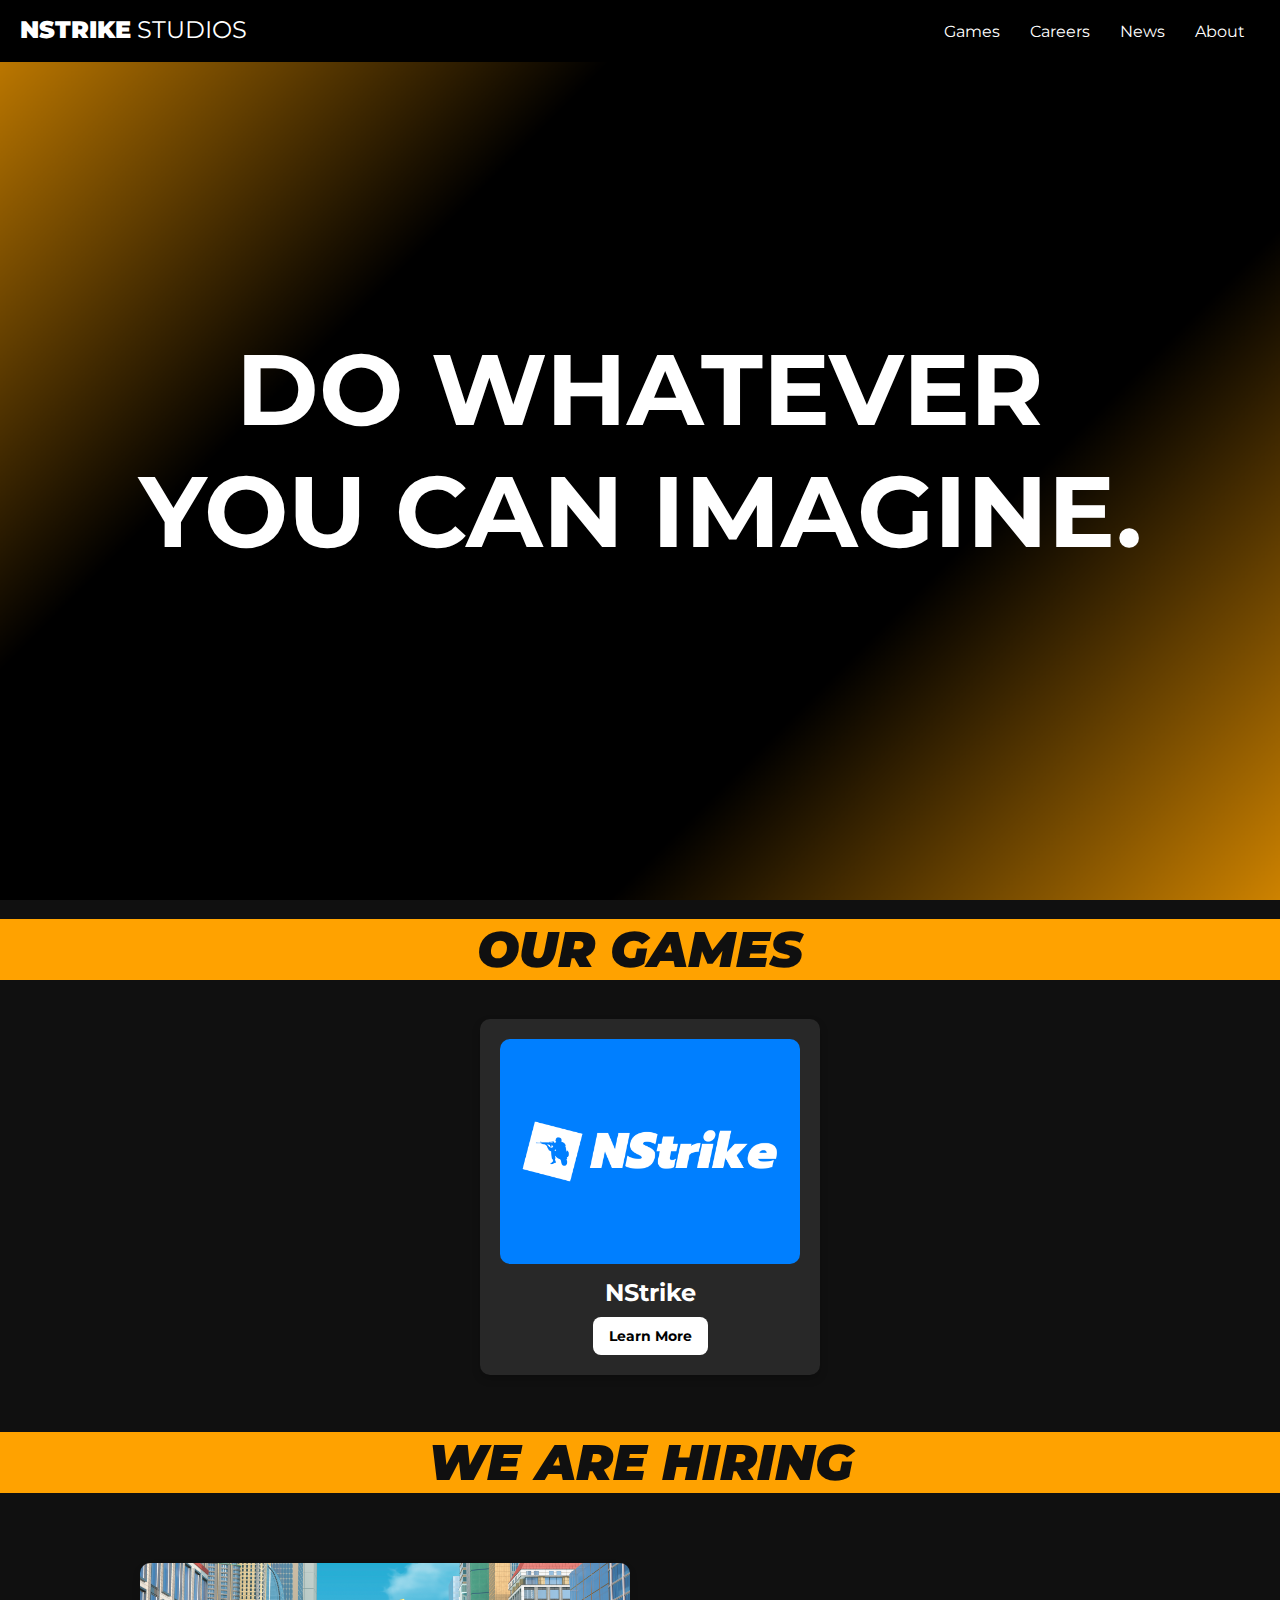
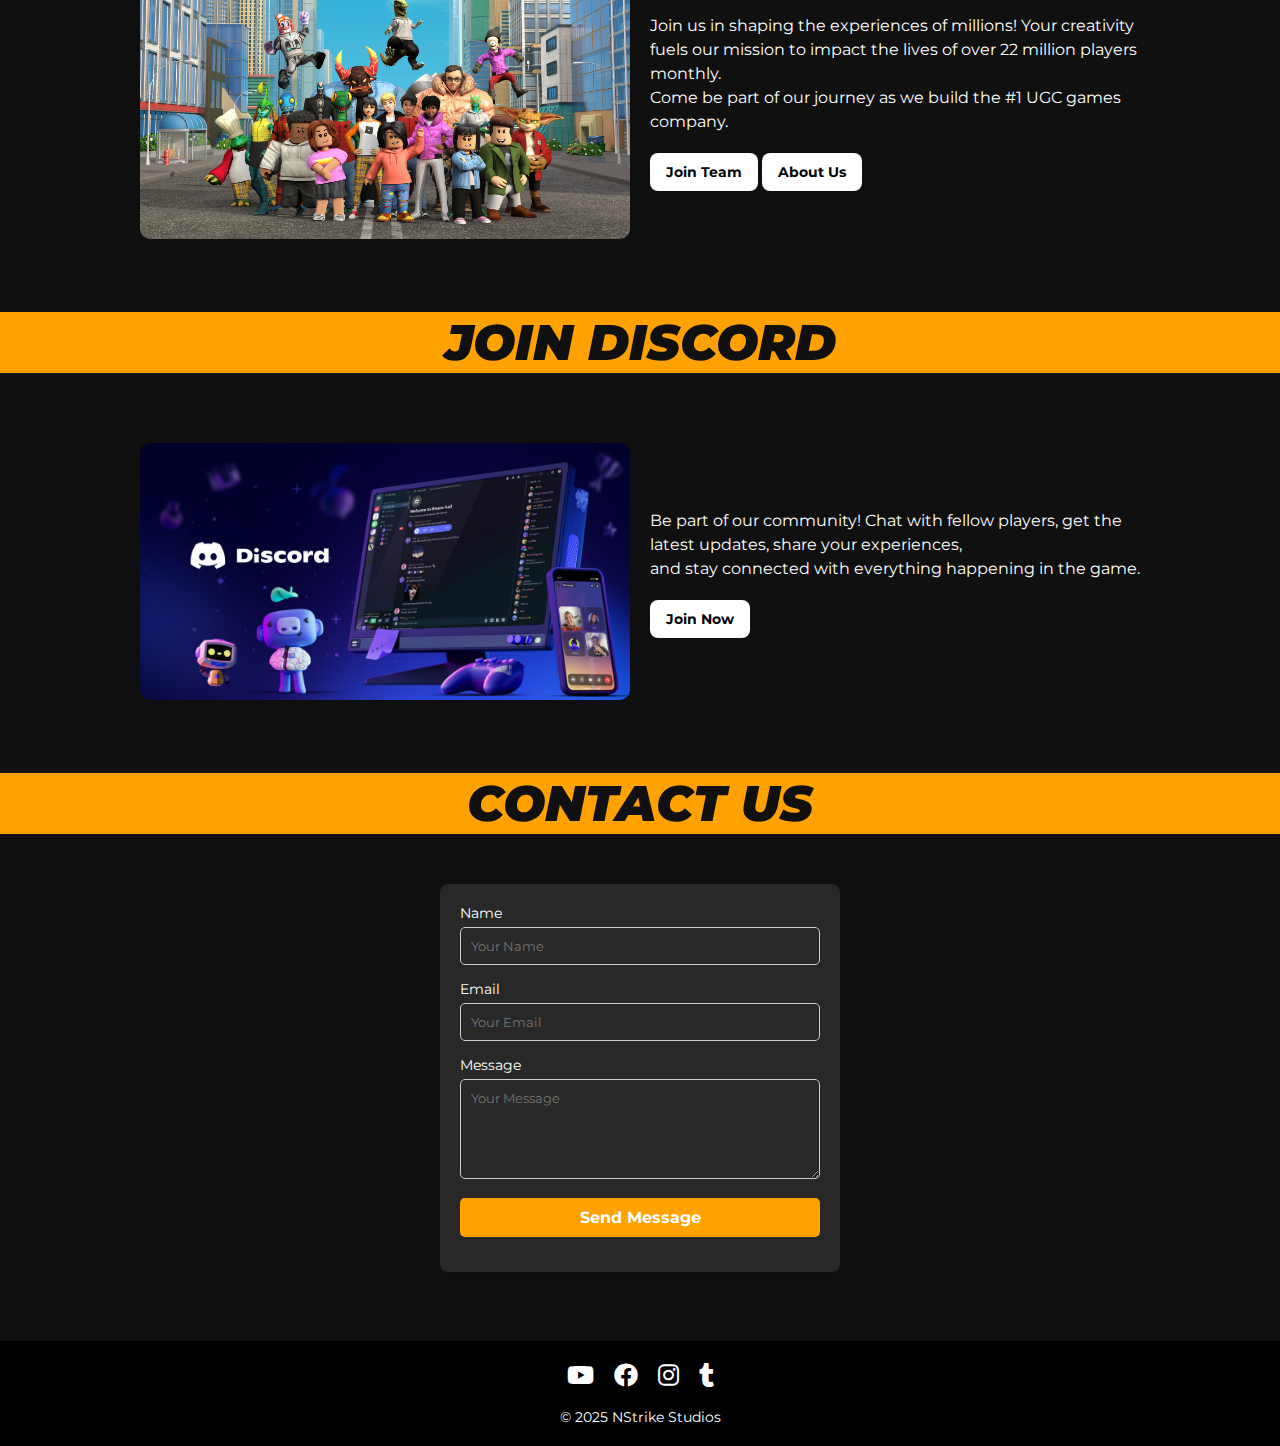
<file: index.html>
<!DOCTYPE html>
<html lang="en">
<head>
    <meta charset="UTF-8">
    <meta name="viewport" content="width=device-width, initial-scale=1.0">
    <title>NStrike Studios</title>
    <link rel="stylesheet" href="style.css">
</head>
<body>
    <div id="header"></div>

    <section style="background: url('assets/hero.png') center/cover no-repeat;" class="hero">
        <div class="overlay">
            <h1 style="text-transform: uppercase;">Do whatever<br>You can imagine.</h1>
        </div>
    </section>
    <br>
    <div id="games"></div>
    <br>
    <br>
      <br>
    <div id="hiring"></div>
    <br>
    <div id="discord"></div>
    <br>
    <div id="contact"></div>

    
    <br>
    <div id="footer"></div>
    <script src="load.js"></script>
</body>
</html>
</file>
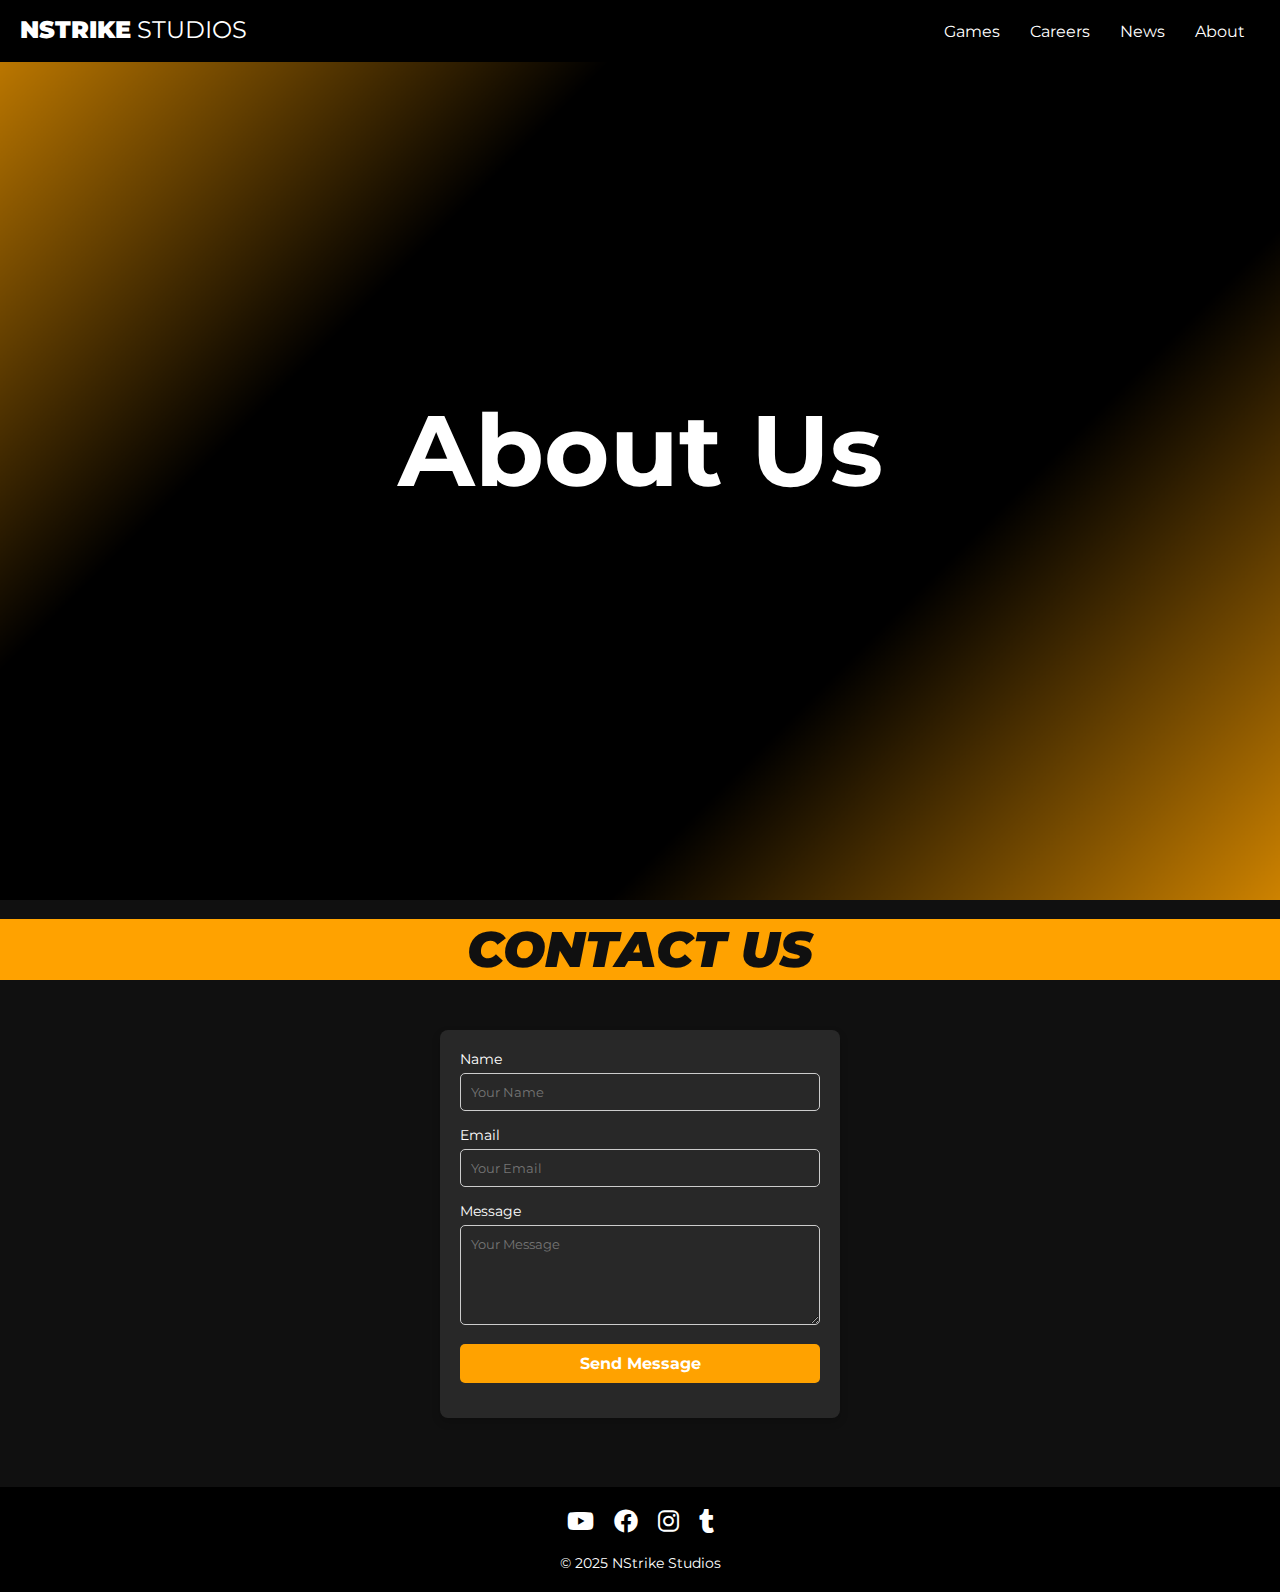
<file: about.html>
<!DOCTYPE html>
<html lang="en">
<head>
    <meta charset="UTF-8">
    <meta name="viewport" content="width=device-width, initial-scale=1.0">
    <title>About - NStrike Studios</title>
    <link rel="stylesheet" href="style.css">
</head>
<body>
    <div id="header"></div>

    <section style="background: url('assets/hero.png') center/cover no-repeat;" class="hero">
        <div class="overlay">
            <h1>About Us</h1>
        </div>
    </section>

    <br>
    <section id="contact">
        <div class="heading">Contact Us</div>
        <div class="contact-container">
            <form id="contact-form">
                <label for="name">Name</label>
                <input type="text" id="name" name="name" placeholder="Your Name" required>
    
                <label for="email">Email</label>
                <input type="email" id="email" name="email" placeholder="Your Email" required>
    
                <label for="message">Message</label>
                <textarea id="message" name="message" placeholder="Your Message" required></textarea>
    
                <button class="form-button" type="submit">Send Message</button>
            </form>
            <div id="response-message"></div>
        </div>
    </section>
    
    <br>
    <div id="footer"></div>
    <script src="load.js"></script>
</body>
</html>
</file>
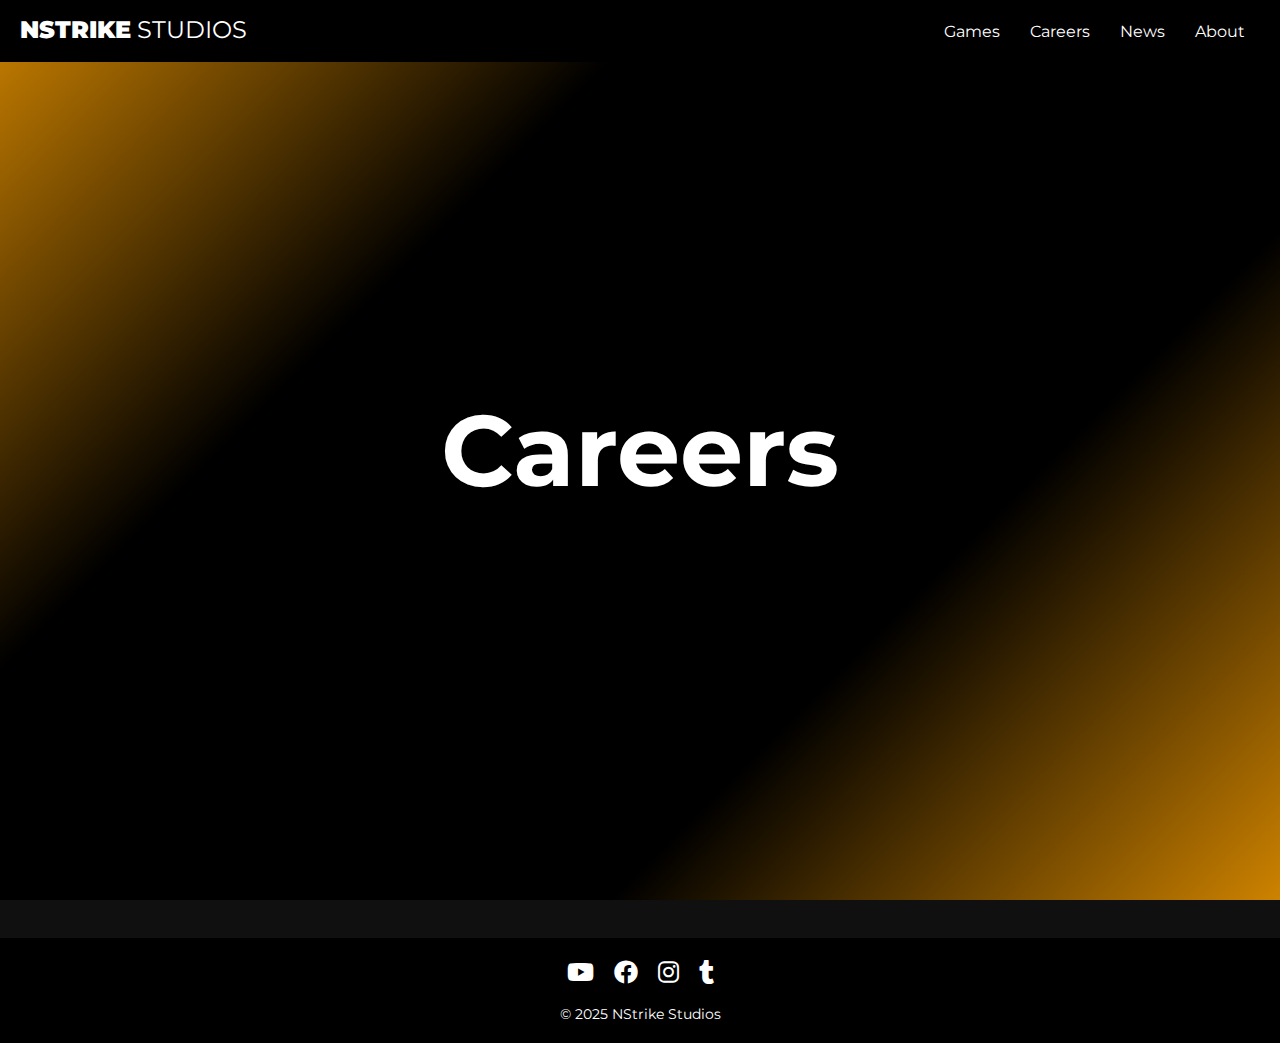
<file: careers.html>
<!DOCTYPE html>
<html lang="en">
<head>
    <meta charset="UTF-8">
    <meta name="viewport" content="width=device-width, initial-scale=1.0">
    <title>Careers - NStrike Studios</title>
    <link rel="stylesheet" href="style.css">
</head>
<body>
    <div id="header"></div>

    <section style="background: url('assets/hero.png') center/cover no-repeat;" class="hero">
        <div class="overlay">
            <h1>Careers</h1>
        </div>
    </section>
    <br>
    
    
    <br>
    <div id="footer"></div>
    <script src="load.js"></script>
</body>
</html>
</file>
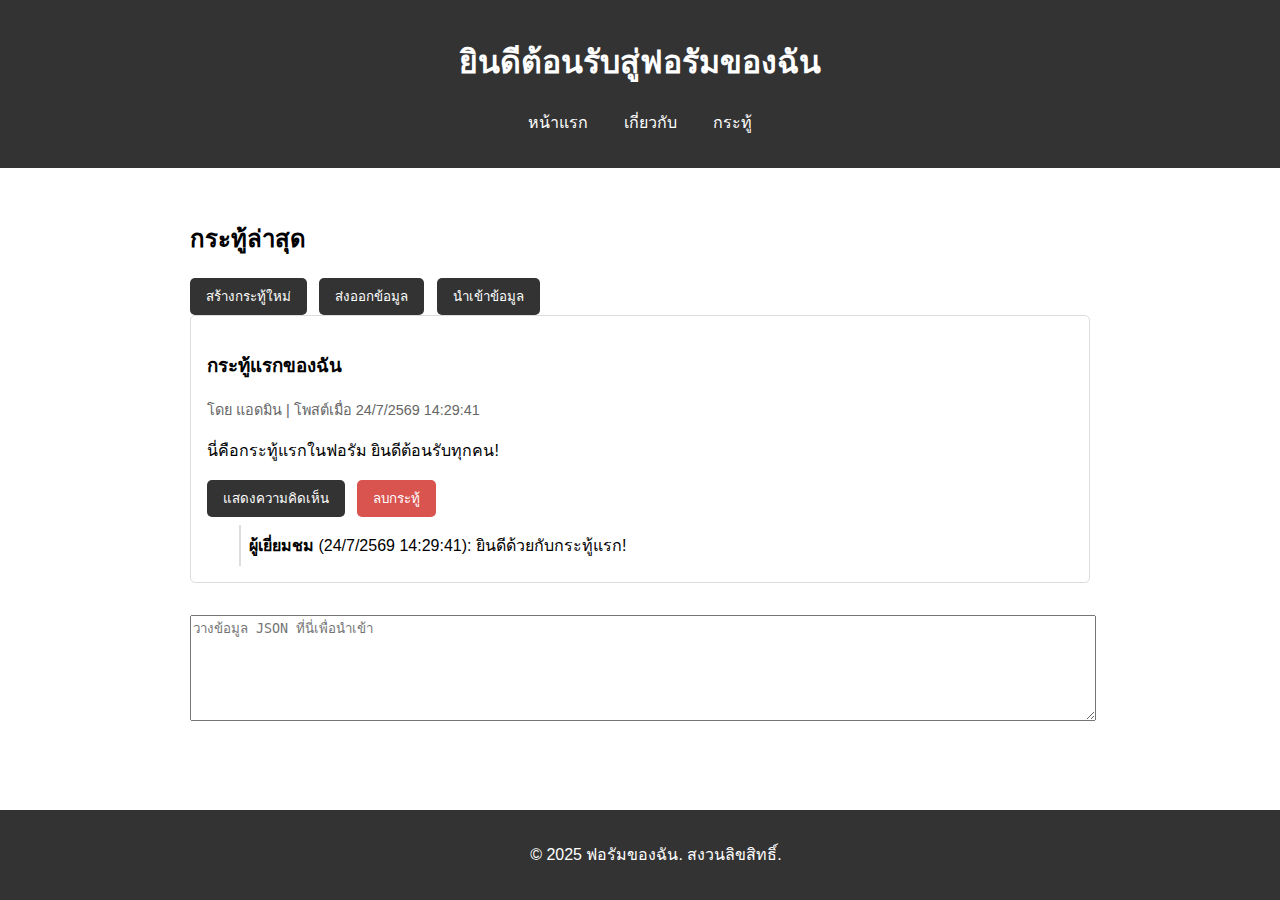
<file: forum.html>
<!DOCTYPE html>
<html lang="th">
<head>
    <meta charset="UTF-8">
    <meta name="viewport" content="width=device-width, initial-scale=1.0">
    <title>ฟอรัมของฉัน</title>
    <style>
        body {
            font-family: Arial, sans-serif;
            margin: 0;
            padding: 0;
            line-height: 1.6;
        }

        header {
            background-color: #333;
            color: white;
            text-align: center;
            padding: 1rem;
        }

        nav ul {
            list-style: none;
            padding: 0;
        }

        nav ul li {
            display: inline;
            margin: 0 1rem;
        }

        nav a {
            color: white;
            text-decoration: none;
        }

        nav a:hover {
            color: #ddd;
        }

        main {
            max-width: 900px;
            margin: 0 auto;
            padding: 2rem;
        }

        .thread {
            border: 1px solid #ddd;
            padding: 1rem;
            margin-bottom: 1rem;
            border-radius: 5px;
        }

        .thread-meta {
            font-size: 0.9rem;
            color: #666;
            margin-bottom: 0.5rem;
        }

        .comment {
            margin-left: 2rem;
            padding: 0.5rem;
            border-left: 2px solid #ddd;
            margin-top: 0.5rem;
        }

        button {
            background-color: #333;
            color: white;
            padding: 0.5rem 1rem;
            border: none;
            border-radius: 5px;
            cursor: pointer;
            margin-right: 0.5rem;
        }

        button:hover {
            background-color: #555;
        }

        .delete-btn {
            background-color: #d9534f;
        }

        .delete-btn:hover {
            background-color: #c9302c;
        }

        footer {
            background-color: #333;
            color: white;
            text-align: center;
            padding: 1rem;
            position: fixed;
            bottom: 0;
            width: 100%;
        }

        textarea {
            width: 100%;
            height: 100px;
            margin-top: 1rem;
        }
    </style>
</head>
<body>
    <header>
        <h1>ยินดีต้อนรับสู่ฟอรัมของฉัน</h1>
        <nav>
            <ul>
                <li><a href="#home">หน้าแรก</a></li>
                <li><a href="#about">เกี่ยวกับ</a></li>
                <li><a href="#threads">กระทู้</a></li>
            </ul>
        </nav>
    </header>

    <main>
        <section id="threads">
            <h2>กระทู้ล่าสุด</h2>
            <button onclick="addThread()">สร้างกระทู้ใหม่</button>
            <button onclick="exportData()">ส่งออกข้อมูล</button>
            <button onclick="importData()">นำเข้าข้อมูล</button>
            <br>
            <div class="forum-container" id="forumContainer">
                <!-- กระทู้จะถูกเพิ่มด้วย JavaScript -->
            </div>
            
            <textarea id="dataBox" placeholder="วางข้อมูล JSON ที่นี่เพื่อนำเข้า"></textarea>
        </section>
    </main>

    <footer>
        <p>© 2025 ฟอรัมของฉัน. สงวนลิขสิทธิ์.</p>
    </footer>

    <script>
        // โหลดกระทู้จาก localStorage หรือใช้ค่าเริ่มต้นถ้ายังไม่มี
        let threads = JSON.parse(localStorage.getItem('forumThreads')) || [
            {
                id: Date.now(),
                title: "กระทู้แรกของฉัน",
                content: "นี่คือกระทู้แรกในฟอรัม ยินดีต้อนรับทุกคน!",
                author: "แอดมิน",
                date: new Date().toLocaleString('th-TH'),
                comments: [
                    { author: "ผู้เยี่ยมชม", content: "ยินดีด้วยกับกระทู้แรก!", date: new Date().toLocaleString('th-TH') }
                ]
            }
        ];

        // โหลดกระทู้เมื่อหน้าเว็บเริ่มทำงาน
        document.addEventListener("DOMContentLoaded", () => {
            loadThreads();
        });

        function loadThreads() {
            const container = document.getElementById("forumContainer");
            container.innerHTML = ""; // ล้างเนื้อหาก่อนหน้า

            threads.forEach((thread, index) => {
                const threadElement = document.createElement("div");
                threadElement.classList.add("thread");
                threadElement.innerHTML = `
                    <h3>${thread.title}</h3>
                    <div class="thread-meta">โดย ${thread.author} | โพสต์เมื่อ ${thread.date}</div>
                    <p>${thread.content}</p>
                    <button onclick="addComment(${thread.id})">แสดงความคิดเห็น</button>
                    <button class="delete-btn" onclick="deleteThread(${index})">ลบกระทู้</button>
                    <div class="comments">
                        ${thread.comments.map(comment => `
                            <div class="comment">
                                <strong>${comment.author}</strong> (${comment.date}): ${comment.content}
                            </div>
                        `).join('')}
                    </div>
                `;
                container.appendChild(threadElement);
            });
        }

        function addThread() {
            const title = prompt("กรุณาใส่หัวข้อกระทู้:");
            const content = prompt("กรุณาใส่เนื้อหากระทู้:");
            const author = prompt("กรุณาใส่ชื่อผู้โพสต์:");

            if (title && content && author) {
                const newThread = {
                    id: Date.now(),
                    title: title,
                    content: content,
                    author: author,
                    date: new Date().toLocaleString('th-TH'),
                    comments: []
                };
                threads.push(newThread);
                localStorage.setItem('forumThreads', JSON.stringify(threads));
                loadThreads();
            } else {
                alert("กรุณากรอกหัวข้อ เนื้อหา และชื่อผู้โพสต์ให้ครบ!");
            }
        }

        function addComment(threadId) {
            const author = prompt("กรุณาใส่ชื่อผู้แสดงความคิดเห็น:");
            const content = prompt("กรุณาใส่ความคิดเห็น:");

            if (author && content) {
                const thread = threads.find(t => t.id === threadId);
                if (thread) {
                    thread.comments.push({
                        author: author,
                        content: content,
                        date: new Date().toLocaleString('th-TH')
                    });
                    localStorage.setItem('forumThreads', JSON.stringify(threads));
                    loadThreads();
                }
            } else {
                alert("กรุณากรอกชื่อและความคิดเห็นให้ครบ!");
            }
        }

        function deleteThread(index) {
            if (confirm("คุณแน่ใจหรือไม่ว่าต้องการลบกระทู้นี้?")) {
                threads.splice(index, 1);
                localStorage.setItem('forumThreads', JSON.stringify(threads));
                loadThreads();
            }
        }

        function exportData() {
            const data = JSON.stringify(threads, null, 2);
            document.getElementById("dataBox").value = data;
            alert("ข้อมูลถูกส่งออกแล้ว คัดลอกจากกล่องข้อความเพื่อแชร์!");
        }

        function importData() {
            const dataBox = document.getElementById("dataBox").value;
            if (dataBox) {
                try {
                    const importedThreads = JSON.parse(dataBox);
                    threads = importedThreads;
                    localStorage.setItem('forumThreads', JSON.stringify(threads));
                    loadThreads();
                    alert("นำเข้าข้อมูลสำเร็จ!");
                } catch (e) {
                    alert("ข้อมูลไม่ถูกต้อง กรุณาตรวจสอบ JSON!");
                }
            } else {
                alert("กรุณาวางข้อมูล JSON ในกล่องข้อความก่อน!");
            }
        }
    </script>
</body>
</html>
</file>
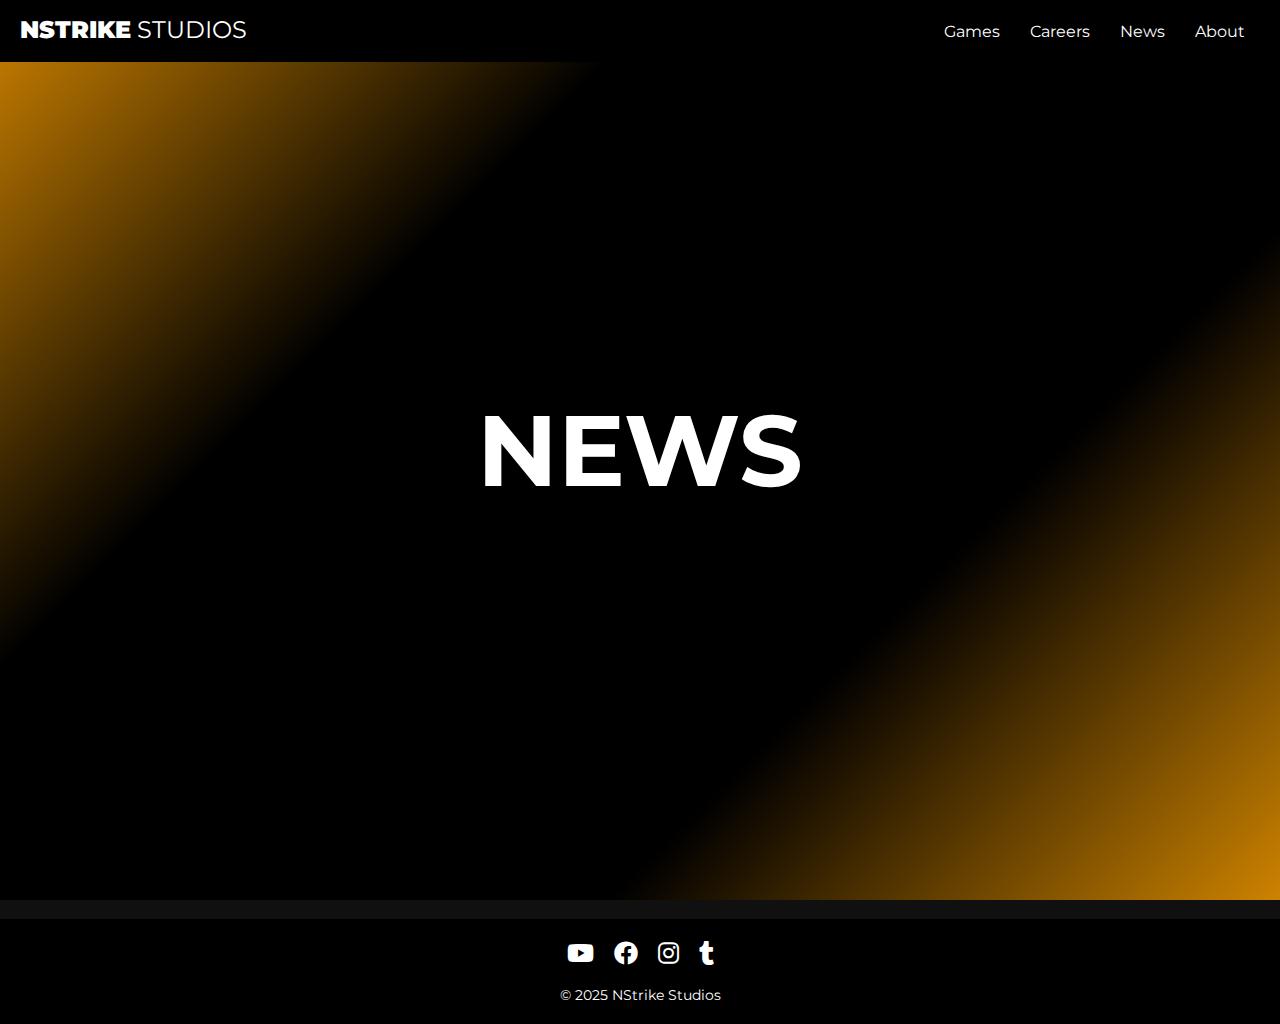
<file: news.html>
<!DOCTYPE html>
<html lang="en">
<head>
    <meta charset="UTF-8">
    <meta name="viewport" content="width=device-width, initial-scale=1.0">
    <title>News - NStrike Studios</title>
    <link rel="stylesheet" href="style.css">
</head>
<body>
    <div id="header"></div>

    <section style="background: url('assets/hero.png') center/cover no-repeat;" class="hero">
        <div class="overlay">
            <h1>NEWS</h1>
        </div>
    </section>

    <section class="news-content">
        <div id="news-list"></div>
    </section>
    
    <br>
    <div id="footer"></div>
    <script src="load.js"></script>
</body>
</html>
</file>
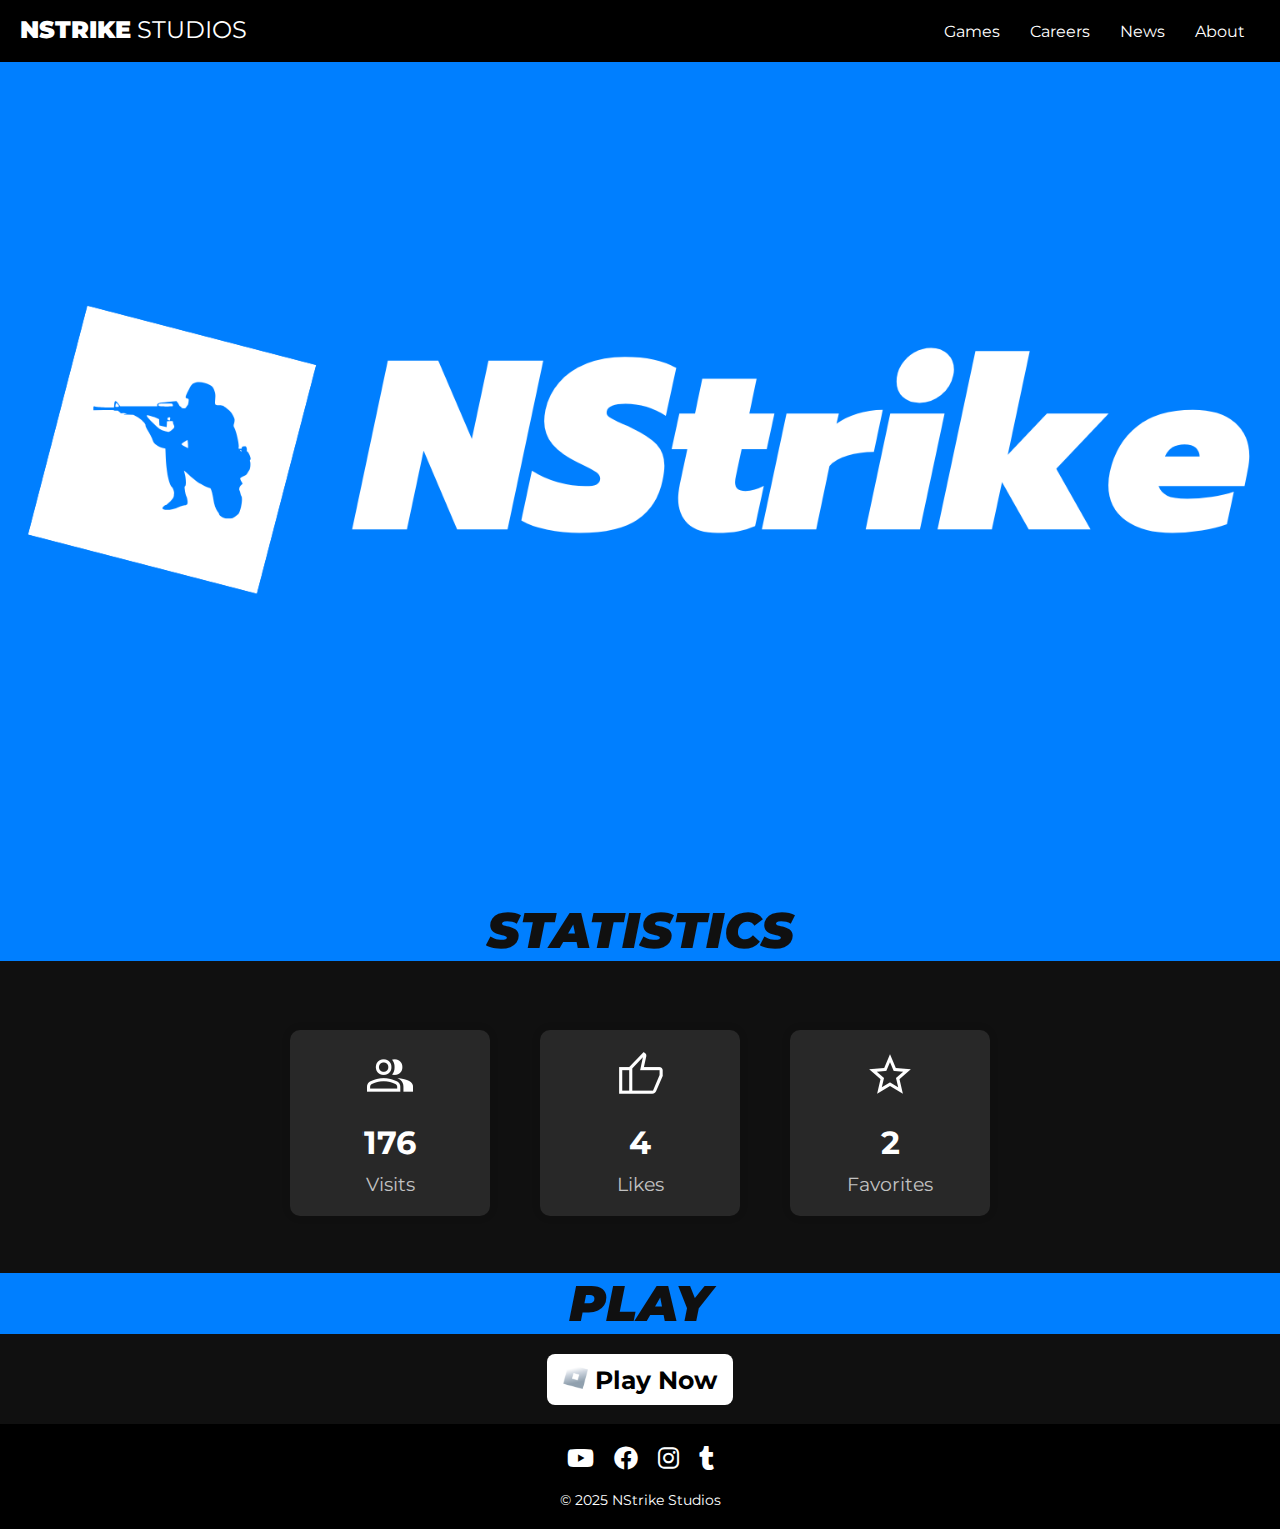
<file: nstrike.html>
<!DOCTYPE html>
<html lang="en">
<head>
    <meta charset="UTF-8">
    <meta name="viewport" content="width=device-width, initial-scale=1.0">
    <title>NStrike - NStrike Studios</title>
    <link rel="stylesheet" href="style.css">
</head>
<style>
    h1 {
        text-transform: uppercase;
    }
        .stats h2 {
            font-size: 2em;
            margin-bottom: 10px;
        }

        .stats-container {
            display: flex;
            justify-content: center;
            gap: 50px;
            flex-wrap: wrap;
            margin-top: 30px;
        }

        .stat-box {
            background: rgb(40, 40, 40);
            padding: 20px;
            border-radius: 10px;
            box-shadow: 0 0 10px rgba(0, 0, 0, 0.1);
            width: 200px;
        }

        .icon {
            font-size: 50px;
            color: #0088cc;
        }

        .counter {
            color: #ffffff;
            font-size: 2em;
            font-weight: bold;
            display: block;
            margin: 10px 0;
        }

        .stat-box p {
            font-size: 1.2em;
            color: #c2c2c2;
        }

    button {
        font-size: 25px;
    }

    .heading {
        background: #007fff;
    }
</style>
<body>
    <div id="header"></div>

    <section style="background: url('assets/games/nstrike-hero.png') center/cover no-repeat;" class="hero">
        <div class="overlay">
            
        </div>
    </section>
    <section class="stats">
        <div class="heading">Statistics</div>
        <br>
        <div class="stats-container">
            <div class="stat-box">
                <i class="icon"><img src="assets/icon/people-50x50.png" alt="people" height="50"></i>
                <span class="counter" data-target="354">0</span>
                <p>Visits</p>
            </div>

            <div class="stat-box">
                <i class="icon"><img src="assets/icon/thumb-up-50x50.png" alt="thumb up" height="50"></i>
                <span class="counter" data-target="4">0</span>
                <p>Likes</p>
            </div>
            
            <div class="stat-box">
                <i class="icon"><img src="assets/icon/star-50x50.png" alt="star" height="50"></i>
                <span class="counter" data-target="2">0</span>
                <p>Favorites</p>
            </div>
        </div>
        <br>
        <br>
    </section>
    <br>
    <script>
        document.addEventListener("DOMContentLoaded", () => {
            const counters = document.querySelectorAll(".counter");

            counters.forEach(counter => {
                counter.innerText = "0";
                const updateCounter = () => {
                    const target = +counter.getAttribute("data-target");
                    const current = +counter.innerText;
                    const increment = target / 100; // ค่อยๆ เพิ่มทีละนิด

                    if (current < target) {
                        counter.innerText = Math.ceil(current + increment);
                        setTimeout(updateCounter, 20); // เพิ่มค่าทุก 20ms
                    } else {
                        counter.innerText = target; // ตั้งค่าให้เป็นค่าที่ต้องการ
                    }
                };

                updateCounter();
            });
        });
    </script>

    <section class="play">
        <div class="heading">Play</div>
            <a href=""><button><img src="assets/icon/roblox-icon.png" height="25" alt="Roblox"> Play Now</button></a>
    </section>
    
    <br>
    <div id="footer"></div>
    <script src="load.js"></script>
</body>
</html>
</file>
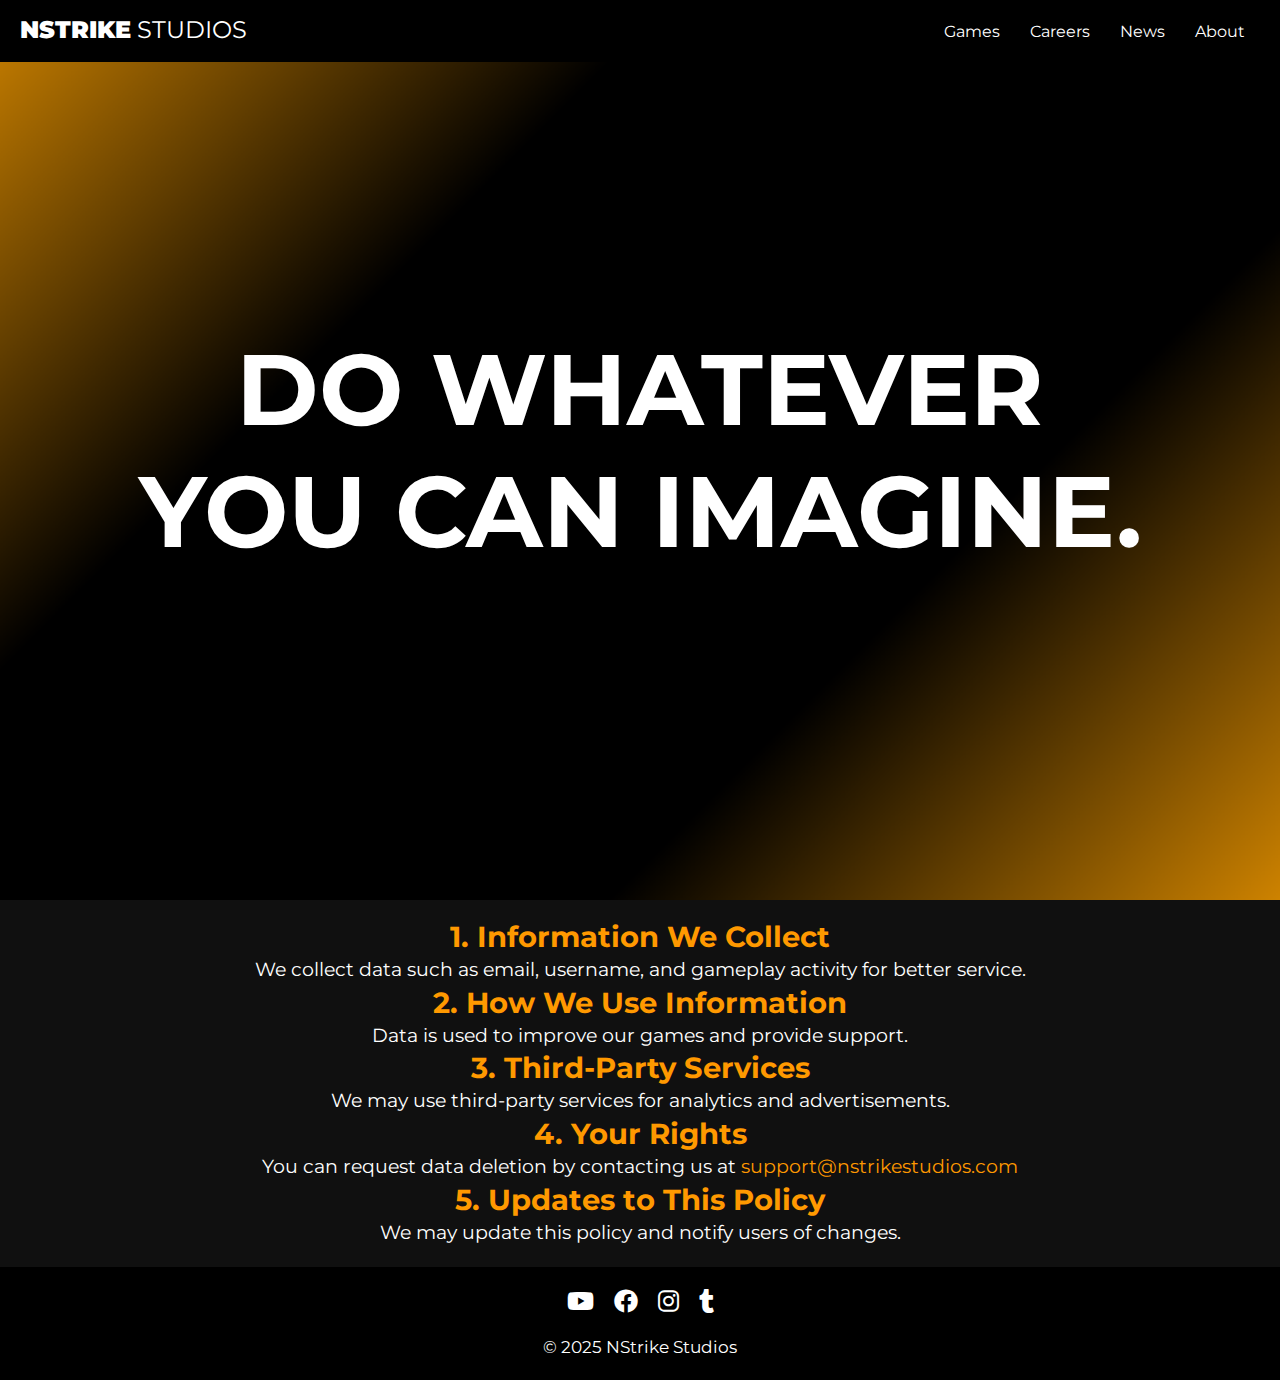
<file: privacy-policy.html>
<!DOCTYPE html>
<html lang="en">
<head>
    <meta charset="UTF-8">
    <meta name="viewport" content="width=device-width, initial-scale=1.0">
    <title>NStrike Studios</title>
    <link rel="stylesheet" href="style.css">
</head>
<style>
    h1 {
    font-size: 2.5em;
    font-weight: bold;
    text-transform: uppercase;
}

h2 {
    color: #ff9900;
    font-size: 1.8em;
}

p {
    font-size: 1.2em;
    line-height: 1.6;
}

a {
    color: #ff9900;
    text-decoration: none;
}
</style>
<body>
    <div id="header"></div>

    <section style="background: url('assets/hero.png') center/cover no-repeat;" class="hero">
        <div class="overlay">
            <h1 style="text-transform: uppercase;">Do whatever<br>You can imagine.</h1>
        </div>
    </section>
    <br>
    <main>
        <section>
            <h2>1. Information We Collect</h2>
            <p>We collect data such as email, username, and gameplay activity for better service.</p>
        </section>

        <section>
            <h2>2. How We Use Information</h2>
            <p>Data is used to improve our games and provide support.</p>
        </section>

        <section>
            <h2>3. Third-Party Services</h2>
            <p>We may use third-party services for analytics and advertisements.</p>
        </section>

        <section>
            <h2>4. Your Rights</h2>
            <p>You can request data deletion by contacting us at <a href="mailto:support@nstrikestudios.com">support@nstrikestudios.com</a></p>
        </section>

        <section>
            <h2>5. Updates to This Policy</h2>
            <p>We may update this policy and notify users of changes.</p>
        </section>
    </main>

    
    <br>
    <div id="footer"></div>
    <script src="load.js"></script>
</body>
</html>
</file>
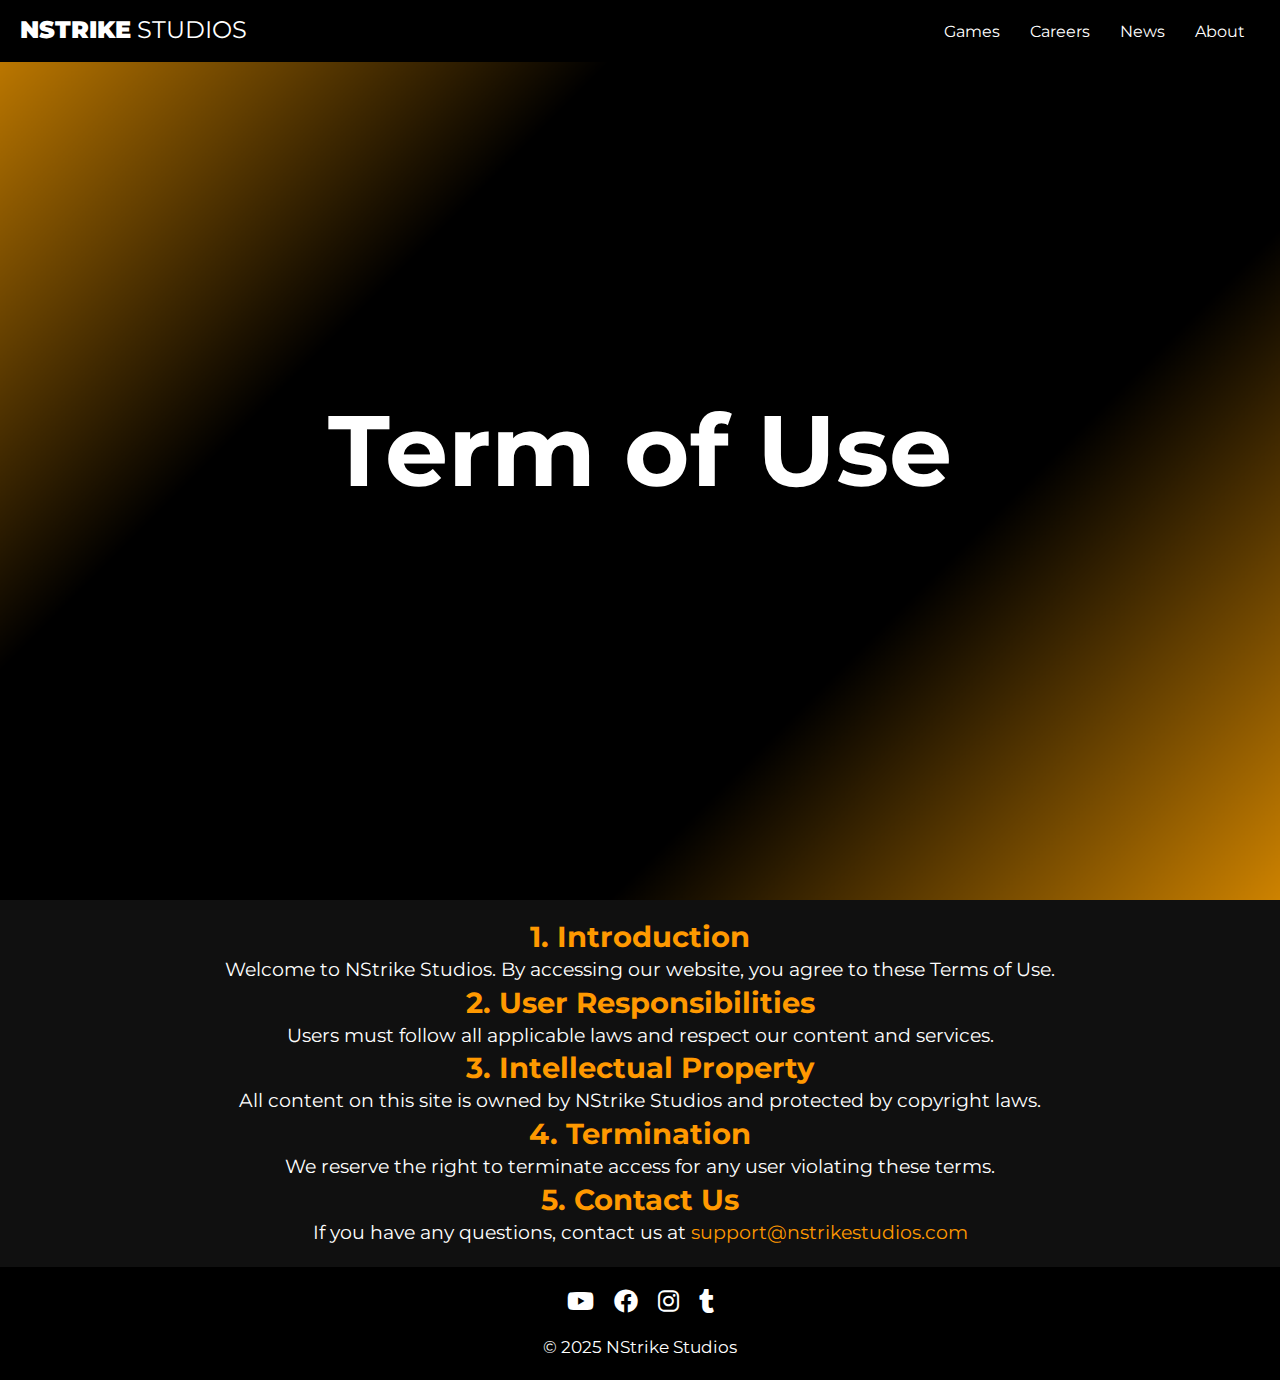
<file: terms-of-use.html>
<!DOCTYPE html>
<html lang="en">
<head>
    <meta charset="UTF-8">
    <meta name="viewport" content="width=device-width, initial-scale=1.0">
    <title>NStrike Studios</title>
    <link rel="stylesheet" href="style.css">
</head>
<style>
    h1 {
    font-size: 2.5em;
    font-weight: bold;

}

h2 {
    color: #ff9900;
    font-size: 1.8em;
}

p {
    font-size: 1.2em;
    line-height: 1.6;
}

a {
    color: #ff9900;
    text-decoration: none;
}
</style>
<body>
    <div id="header"></div>

    <section style="background: url('assets/hero.png') center/cover no-repeat;" class="hero">
        <div class="overlay">
            <h1>Term of Use</h1>
        </div>
    </section>
    <br>
    <main>
        <section>
            <h2>1. Introduction</h2>
            <p>Welcome to NStrike Studios. By accessing our website, you agree to these Terms of Use.</p>
        </section>

        <section>
            <h2>2. User Responsibilities</h2>
            <p>Users must follow all applicable laws and respect our content and services.</p>
        </section>

        <section>
            <h2>3. Intellectual Property</h2>
            <p>All content on this site is owned by NStrike Studios and protected by copyright laws.</p>
        </section>

        <section>
            <h2>4. Termination</h2>
            <p>We reserve the right to terminate access for any user violating these terms.</p>
        </section>

        <section>
            <h2>5. Contact Us</h2>
            <p>If you have any questions, contact us at <a href="mailto:support@nstrikestudios.com">support@nstrikestudios.com</a></p>
        </section>
    </main>

    
    <br>
    <div id="footer"></div>
    <script src="load.js"></script>
</body>
</html>
</file>
<file: style.css>
@import url("https://fonts.googleapis.com/css2?family=Montserrat:wght@100..900&display=swap");
@import url("https://cdnjs.cloudflare.com/ajax/libs/font-awesome/6.0.0-beta3/css/all.min.css");

* {
    font-family: 'Montserrat', sans-serif;
    margin: 0;
    padding: 0;
    box-sizing: border-box;
}

html {
    scroll-behavior: smooth;
}


body {
    background: #101010;
    color: white;
    text-align: center;
}

header {
    display: flex;
    justify-content: space-between;
    align-items: center;
    padding: 20px;
    background: #000000;
    position: fixed;
    width: 100%;
    top: 0;
    z-index: 1000;
}

.logo a {
    color: #ffffff;
    font-size: 24px;
    text-decoration: none;
    line-height: 0.87;
}

.logo a strong {
    font-weight: 900;
}

nav ul {
    list-style: none;
    display: flex;
}

nav ul li {
    margin: 0 15px;
}

nav ul li a {
    text-decoration: none;
    color: white;
    transition: 0.3s;
}

nav ul li a:hover {
    color: #ffa200;
}

.hero {
    width: 100%;
    height: 100vh;
    background: #000;
    display: flex;
    align-items: center;
    justify-content: center;
    text-align: center;
    position: relative;
}

.overlay {
    padding: 50px;
    border-radius: 10px;
}

.overlay h1 {
    font-size: 100px;
    font-weight: bold;
}

.overlay p {
    font-size: 20px;
    margin-top: 10px;
    opacity: 0.8;
}

.heading {
    font-size: 50px;
    font-weight: 900;
    color: #101010;
    margin-bottom: 20px;
    background-color: #ffa200;
    font-style: italic;
    text-transform: uppercase;
}

button {
    font-weight: 700;
    display: inline-block;
    padding: 10px 16px;
    font-size: 14px;
    color: #000;
    background-color: rgb(255, 255, 255);
    text-decoration: none;
    border-radius: 8px;
    border: none;
    transition: 0.3s;
}

button:hover {
    color: #000;
    background-color: #ffa200;
    cursor: pointer;
}

footer {
    background: #000000; /* สีม่วงเข้ม */
    color: white;
    text-align: center;
    padding: 20px;
    font-size: 14px;
    position: relative;
    bottom: 0;
    width: 100%;
}

footer p {
    margin: 0;
}

.games {
    display: flex;
    gap: 20px;
    flex-wrap: wrap;
    justify-content: center;
}
.game-card {
    background:rgb(40, 40, 40);
    padding: 20px;
    border-radius: 10px;
    box-shadow: 0 4px 8px rgba(0, 0, 0, 0.2);
    width: auto;
    text-align: center;
}
.game-card img {
    width: 300px;
    border-radius: 10px;
}
.game-card h2 {
  color: #fff;
  font-weight: 700;
    margin: 10px 0;
}


  .contact-container {
    background-color: rgb(40, 40, 40);
    max-width: 400px;
    margin: 50px auto;
    padding: 20px;
    border-radius: 8px;
    box-shadow: 0 4px 8px rgba(0, 0, 0, 0.2);
}

label {
    font-size: 14px;
    margin-bottom: 5px;
    display: block;
    text-align: left;
}

input, textarea {
    width: 100%;
    padding: 10px;
    margin-bottom: 15px;
    border: 1px solid #ccc;
    border-radius: 5px;
    background-color: rgb(40, 40, 40);
    color: #fff;
}

textarea {
    resize: vertical;
    min-height: 100px;
}

.form-button {
    width: 100%;
    padding: 10px;
    background-color: #ffa200;
    color: white;
    border: none;
    border-radius: 5px;
    cursor: pointer;
    font-size: 16px;
}

.form-button:hover {
    background-color: #000;
    color: #ffa200;
}

#response-message {
    text-align: center;
    margin-top: 15px;
}

.social-icons {
    display: flex;
    justify-content: center;
    gap: 20px;
}

/* Style for each social icon */
.social-icon {
    font-size: 24px;
    color: white;
    text-decoration: none;
}

.social-icon:hover {
    color: #767676; /* Change icon color on hover */
}

#hiring-section, #dis {
    display: flex;
    align-items: center;
    justify-content: center;
    padding: 50px 20px;
}

.hiring-container {
    display: flex;
    flex-wrap: wrap;
    max-width: 1000px;
    align-items: center;
    gap: 20px;
}

.hiring-image {
    flex: 1;
    min-width: 300px;
}

.hiring-image img {
    width: 100%;
    border-radius: 10px;
    box-shadow: 0 4px 8px rgba(0, 0, 0, 0.1);
}

.hiring-text {
    flex: 1;
    min-width: 300px;
    text-align: left;
}

.hiring-text p {
    font-size: 16px;
    line-height: 1.5;
}
</file>
